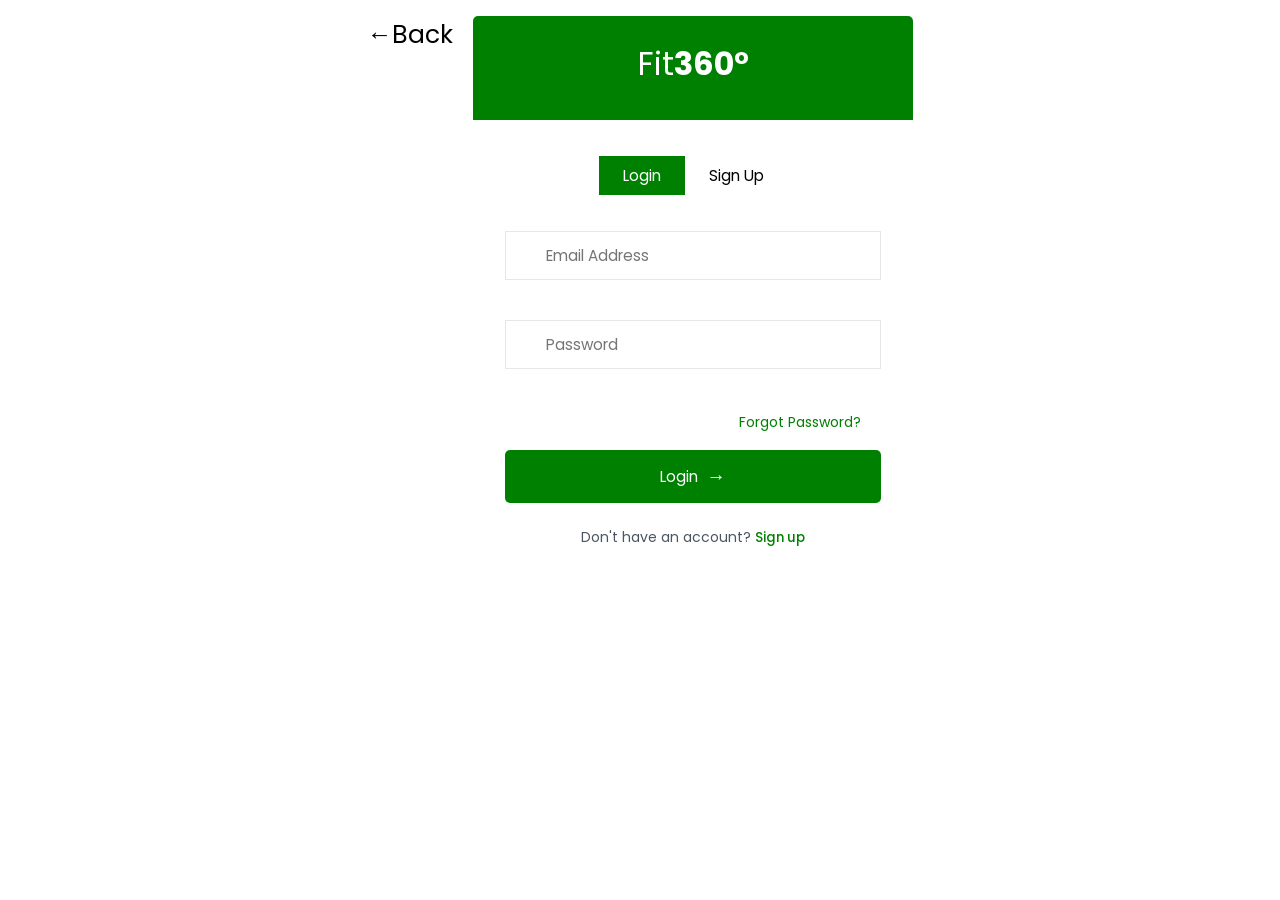
<file: auth.html>
<!DOCTYPE html>
<html lang="en">
<head>
    <meta charset="UTF-8">
    <meta name="viewport" content="width=device-width, initial-scale=1.0">
    <title>Fit360° - Your Football Fitness Journey</title>
    <link rel="stylesheet" href="auth.css">
    <link rel="preconnect" href="https://fonts.googleapis.com" />
    <link rel="preconnect" href="https://fonts.gstatic.com" crossorigin />
    <link
      href="https://fonts.googleapis.com/css2?family=Poppins:ital,wght@0,100;0,200;0,300;1,100&display=swap"
      rel="stylesheet"
    />
    <link
      rel="stylesheet"
      href="https://stackpath.bootstrapcdn.com/font-awesome/4.7.0/css/font-awesome.min.css"
    />
    <link
      rel="stylesheet"
      href="https://cdnjs.cloudflare.com/ajax/libs/font-awesome/6.4.2/css/all.min.css"
      integrity="sha512-z3gLpd7yknf1YoNbCzqRKc4qyor8gaKU1qmn+CShxbuBusANI9QpRohGBreCFkKxLhei6S9CQXFEbbKuqLg0DA=="
      crossorigin="anonymous"
      referrerpolicy="no-referrer"
    />
</head>
<body>
    <a href="index.html">←Back</a>
    <div class="container">
        <div class="auth-card">
            <!-- Header -->
            <div class="header">
                <h1>Fit<b>360°</b></h1>
            </div>

            <!-- Form Container -->
            <div class="form-container">
                <div class="tab-switcher">
                    <button class="tab-btn active" data-form="login">Login</button>
                    <button class="tab-btn" data-form="signup">Sign Up</button>
                </div>

                <!-- Login Form -->
                <form id="loginForm" class="auth-form active">
                    <div class="input-group">
                        <input type="email" name="email" placeholder="Email Address" required>
                        <span class="error-message"></span>
                    </div>

                    <div class="input-group">
                        <input type="password" name="password" placeholder="Password" required>
                        <span class="error-message"></span>
                    </div>

                    <div class="forgot-password">
                        <a href="#">Forgot Password?</a>
                    </div>

                    <button type="submit" class="submit-btn">
                        Login <span class="arrow">→</span>
                    </button>

                    <p class="switch-text">
                        Don't have an account? 
                        <button type="button" class="switch-btn" data-switch="signup">Sign up</button>
                    </p>
                </form>

                <!-- Sign Up Form -->
                <form id="signupForm" class="auth-form">
                    <div class="input-group">
                        <input type="text" name="fullName" placeholder="Full Name" required>
                        <span class="error-message"></span>
                    </div>

                    <div class="input-group">
                        <input type="email" name="email" placeholder="Email Address" required>
                        <span class="error-message"></span>
                    </div>

                    <div class="input-group">
                        <input type="password" name="password" placeholder="Password" required>
                        <span class="error-message"></span>
                    </div>

                    <div class="input-group">
                        <select name="role" required>
                            <option value="player">Player</option>
                            <option value="coach">Coach</option>
                            <option value="physio">Physio</option>
                            <option value="trainer">Fitness Trainer</option>
                        </select>
                    </div>

                    <button type="submit" class="submit-btn">
                        Create Account <span class="arrow">→</span>
                    </button>

                    <p class="switch-text">
                        Already have an account? 
                        <button type="button" class="switch-btn" data-switch="login">Login</button>
                    </p>
                </form>
            </div>
        </div>
    </div>
    <script src="script.js"></script>
</body>
</html>
</file>
<file: auth.css>
* {
  margin: 0;
  padding: 0;
  box-sizing: border-box;
  font-family: "Poppins", sans-serif;
}

body {
  min-height: 100vh;
  display: flex;
  justify-content: center;
  padding: 1rem;
}
a {
  text-decoration: none;
  color: black;
  font-size: 25px;
  margin-right: 20px;
}
/* Container Styles */
.container {
  width: 100%;
  max-width: 440px;
}

.auth-card {
  background: white;
  border-radius: 5px;
  overflow: hidden;
}

/* Header Styles */
.header {
  background: green;
  padding: 1.5rem;
  text-align: center;
  color: white;
}

.header h1 {
  font-weight: normal;
  margin-bottom: 0.5rem;
}

/* Form Container Styles */
.form-container {
  padding: 2rem;
}

/* Tab Switcher Styles */
.tab-switcher {
  display: flex;
  justify-content: center;
  margin-bottom: 2rem;
  padding: 0.25rem;
}

.tab-btn {
  padding: 0.5rem 1.5rem;
  border: none;
  background: none;
  cursor: pointer;
  font-size: 0.95rem;
  transition: all 0.3s ease;
}

.tab-btn.active {
  background: green;
  color: white;
}

/* Form Styles */
.auth-form {
  display: none;
  opacity: 0;
  transform: translateY(10px);
  transition: all 0.3s ease;
}

.auth-form.active {
  display: block;
  opacity: 1;
  transform: translateY(0);
}

.input-group {
  position: relative;
  margin-bottom: 1.25rem;
}

.input-group input,
.input-group select {
  width: 100%;
  padding: 0.75rem 1rem 0.75rem 2.5rem;
  border: 1px solid #e5e7eb;
  font-size: 0.95rem;
  transition: border-color 0.3s ease;
}

.input-group input:focus,
.input-group select:focus {
  outline: none;
  border-color: green;
}

.input-group.error input,
.input-group.error select {
  border-color: #dc2626;
}

.error-message {
  display: block;
  color: #dc2626;
  font-size: 0.8rem;
  margin-top: 0.25rem;
  min-height: 1rem;
}

/* Button Styles */
.submit-btn {
  width: 100%;
  padding: 0.75rem;
  background: green;
  color: white;
  border: none;
  border-radius: 5px;
  font-size: 0.95rem;
  cursor: pointer;
  display: flex;
  align-items: center;
  justify-content: center;
  gap: 0.5rem;
  transition: background-color 0.3s ease;
}

.submit-btn:hover {
  background: green;
}

.arrow {
  font-size: 1.2rem;
}

/* Forgot Password Link */
.forgot-password {
  text-align: right;
  margin-bottom: 1rem;
}

.forgot-password a {
  color: green;
  text-decoration: none;
  font-size: 0.875rem;
}

.forgot-password a:hover {
  text-decoration: underline;
}

/* Switch Text Styles */
.switch-text {
  text-align: center;
  margin-top: 1.5rem;
  font-size: 0.875rem;
  color: #4b5563;
}

.switch-btn {
  background: none;
  border: none;
  color: green;
  font-weight: 500;
  cursor: pointer;
  padding: 0;
}

.switch-btn:hover {
  text-decoration: underline;
}

/* Responsive Styles */
@media (max-width: 480px) {
  .form-container {
    padding: 1.5rem;
  }

  .tab-btn {
    padding: 0.5rem 1rem;
  }
}
</file>
